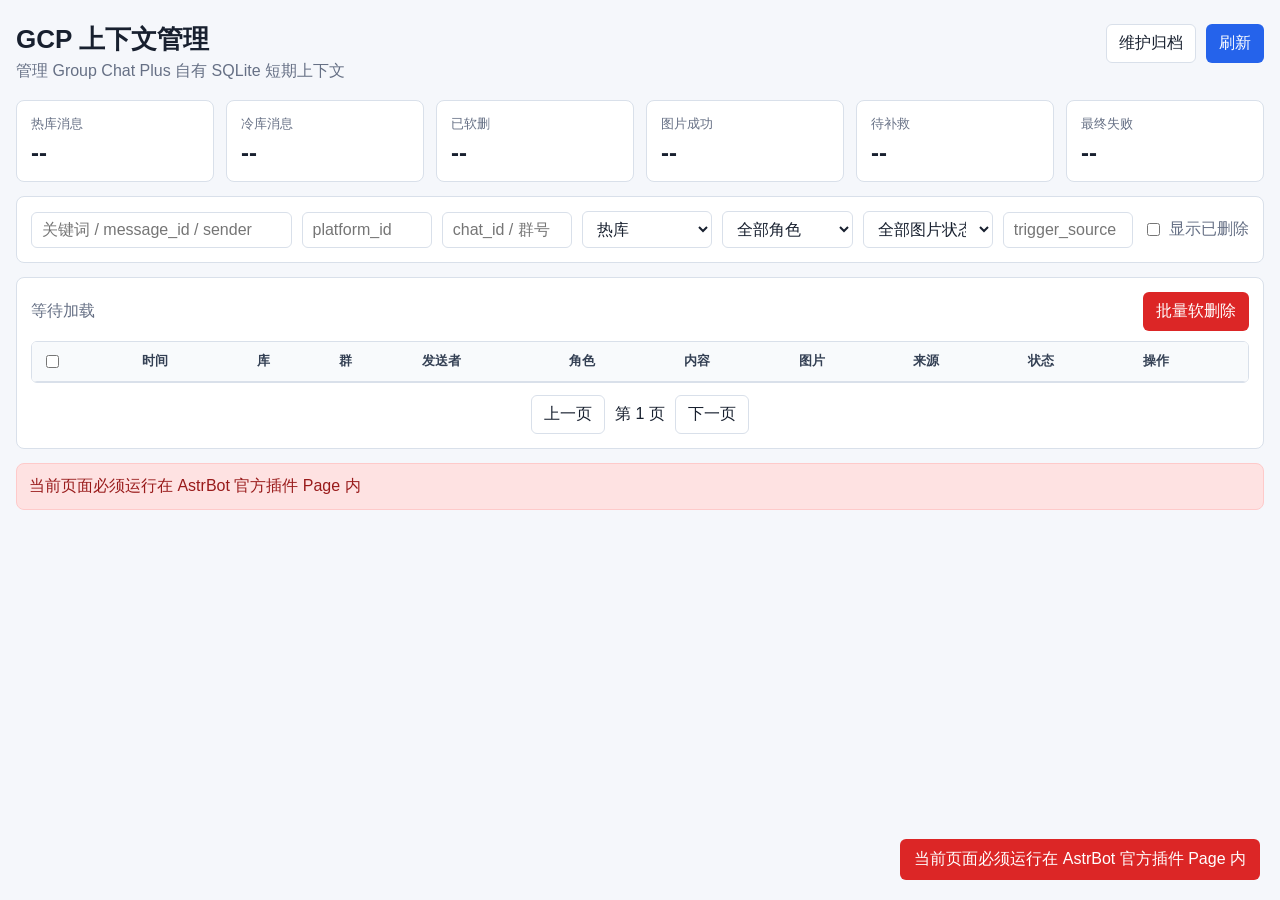
<file: pages/dashboard/index.html>
<!DOCTYPE html>
<html lang="zh-CN">
  <head>
    <meta charset="UTF-8" />
    <meta name="viewport" content="width=device-width, initial-scale=1.0" />
    <title>GCP 上下文管理</title>
    <link rel="stylesheet" href="./styles.css" />
  </head>
  <body>
    <main class="shell">
      <header class="topbar">
        <div>
          <h1>GCP 上下文管理</h1>
          <p>管理 Group Chat Plus 自有 SQLite 短期上下文</p>
        </div>
        <div class="actions">
          <button id="maintenance-btn" class="btn secondary" type="button">维护归档</button>
          <button id="refresh-btn" class="btn primary" type="button">刷新</button>
        </div>
      </header>

      <section class="stats-grid" aria-label="运行状态">
        <article class="stat-card">
          <span>热库消息</span>
          <strong id="stat-hot">--</strong>
        </article>
        <article class="stat-card">
          <span>冷库消息</span>
          <strong id="stat-cold">--</strong>
        </article>
        <article class="stat-card">
          <span>已软删</span>
          <strong id="stat-deleted">--</strong>
        </article>
        <article class="stat-card">
          <span>图片成功</span>
          <strong id="stat-image-success">--</strong>
        </article>
        <article class="stat-card">
          <span>待补救</span>
          <strong id="stat-image-pending">--</strong>
        </article>
        <article class="stat-card">
          <span>最终失败</span>
          <strong id="stat-image-failed">--</strong>
        </article>
      </section>

      <section class="panel">
        <div class="filters">
          <input id="keyword-input" class="input" type="search" placeholder="关键词 / message_id / sender" />
          <input id="platform-input" class="input" type="text" placeholder="platform_id" />
          <input id="chat-input" class="input" type="text" placeholder="chat_id / 群号" />
          <select id="db-select" class="input">
            <option value="hot">热库</option>
            <option value="cold">冷库</option>
            <option value="all">全部</option>
          </select>
          <select id="role-select" class="input">
            <option value="">全部角色</option>
            <option value="user">user</option>
            <option value="assistant">assistant</option>
            <option value="bot">bot</option>
          </select>
          <select id="image-status-select" class="input">
            <option value="">全部图片状态</option>
            <option value="success">success</option>
            <option value="pending_retry">pending_retry</option>
            <option value="failed_final">failed_final</option>
          </select>
          <input id="source-input" class="input" type="text" placeholder="trigger_source" />
          <label class="check">
            <input id="include-deleted-input" type="checkbox" />
            显示已删除
          </label>
        </div>
      </section>

      <section class="panel table-panel">
        <div class="table-toolbar">
          <div id="result-summary">等待加载</div>
          <button id="batch-delete-btn" class="btn danger" type="button">批量软删除</button>
        </div>
        <div class="table-wrap">
          <table>
            <thead>
              <tr>
                <th><input id="select-all" type="checkbox" /></th>
                <th>时间</th>
                <th>库</th>
                <th>群</th>
                <th>发送者</th>
                <th>角色</th>
                <th>内容</th>
                <th>图片</th>
                <th>来源</th>
                <th>状态</th>
                <th>操作</th>
              </tr>
            </thead>
            <tbody id="messages-body"></tbody>
          </table>
        </div>
        <div class="pager">
          <button id="prev-page" class="btn secondary" type="button">上一页</button>
          <span id="page-label">第 1 页</span>
          <button id="next-page" class="btn secondary" type="button">下一页</button>
        </div>
      </section>

      <section id="error-panel" class="error-panel hidden"></section>
    </main>

    <div id="modal" class="modal hidden" role="dialog" aria-modal="true">
      <div class="modal-card">
        <header class="modal-header">
          <h2>编辑上下文消息</h2>
          <button id="modal-close" class="icon-btn" type="button">x</button>
        </header>
        <div class="modal-body">
          <div class="meta-grid" id="modal-meta"></div>
          <label>
            内容
            <textarea id="edit-content" rows="8"></textarea>
          </label>
          <label>
            发送者昵称
            <input id="edit-sender" class="input" type="text" />
          </label>
          <label>
            图片状态
            <input id="edit-image-status" class="input" type="text" />
          </label>
          <label>
            图片说明（一行一个）
            <textarea id="edit-image-descriptions" rows="4"></textarea>
          </label>
          <label>
            修改原因
            <input id="edit-reason" class="input" type="text" placeholder="可选" />
          </label>
          <details>
            <summary>图片引用与 raw 信息</summary>
            <pre id="raw-json"></pre>
          </details>
        </div>
        <footer class="modal-actions">
          <button id="restore-btn" class="btn secondary" type="button">恢复</button>
          <button id="soft-delete-btn" class="btn danger" type="button">软删除</button>
          <button id="save-btn" class="btn primary" type="button">保存</button>
        </footer>
      </div>
    </div>

    <div id="toast" class="toast hidden"></div>
    <script src="./app.js"></script>
  </body>
</html>
</file>
<file: pages/dashboard/styles.css>
:root {
  color-scheme: light;
  --bg: #f5f7fb;
  --panel: #ffffff;
  --text: #18202f;
  --muted: #667085;
  --line: #d9e0ea;
  --primary: #2563eb;
  --primary-strong: #1d4ed8;
  --danger: #dc2626;
  --danger-soft: #fee2e2;
  --ok-soft: #dcfce7;
  --warn-soft: #fef3c7;
  --radius: 8px;
  font-family: "Inter", "Segoe UI", "Microsoft YaHei", sans-serif;
}

* {
  box-sizing: border-box;
}

body {
  margin: 0;
  background: var(--bg);
  color: var(--text);
}

button,
input,
select,
textarea {
  font: inherit;
}

.shell {
  width: min(1440px, calc(100% - 32px));
  margin: 0 auto;
  padding: 24px 0 40px;
}

.topbar {
  display: flex;
  justify-content: space-between;
  align-items: flex-start;
  gap: 16px;
  margin-bottom: 18px;
}

.topbar h1 {
  margin: 0;
  font-size: 26px;
  line-height: 1.2;
}

.topbar p {
  margin: 6px 0 0;
  color: var(--muted);
}

.actions,
.modal-actions,
.pager,
.table-toolbar {
  display: flex;
  align-items: center;
  gap: 10px;
}

.btn {
  border: 1px solid transparent;
  border-radius: 6px;
  padding: 8px 12px;
  cursor: pointer;
  background: #eef2f7;
  color: var(--text);
  white-space: nowrap;
}

.btn:hover {
  filter: brightness(0.98);
}

.btn.primary {
  background: var(--primary);
  color: white;
}

.btn.primary:hover {
  background: var(--primary-strong);
}

.btn.secondary {
  background: #fff;
  border-color: var(--line);
}

.btn.danger {
  background: var(--danger);
  color: white;
}

.icon-btn {
  width: 34px;
  height: 34px;
  border-radius: 6px;
  border: 1px solid var(--line);
  background: white;
  cursor: pointer;
}

.stats-grid {
  display: grid;
  grid-template-columns: repeat(6, minmax(0, 1fr));
  gap: 12px;
  margin-bottom: 14px;
}

.stat-card,
.panel {
  background: var(--panel);
  border: 1px solid var(--line);
  border-radius: var(--radius);
}

.stat-card {
  padding: 14px;
}

.stat-card span {
  display: block;
  color: var(--muted);
  font-size: 13px;
}

.stat-card strong {
  display: block;
  margin-top: 6px;
  font-size: 24px;
}

.panel {
  padding: 14px;
  margin-bottom: 14px;
}

.filters {
  display: grid;
  grid-template-columns: 2fr repeat(6, minmax(120px, 1fr)) auto;
  gap: 10px;
  align-items: center;
}

.input,
textarea {
  width: 100%;
  border: 1px solid var(--line);
  border-radius: 6px;
  padding: 8px 10px;
  background: white;
  color: var(--text);
}

textarea {
  resize: vertical;
}

.check {
  display: flex;
  align-items: center;
  gap: 6px;
  color: var(--muted);
  white-space: nowrap;
}

.table-toolbar {
  justify-content: space-between;
  margin-bottom: 10px;
  color: var(--muted);
}

.table-wrap {
  overflow: auto;
  border: 1px solid var(--line);
  border-radius: 6px;
}

table {
  width: 100%;
  border-collapse: collapse;
  min-width: 1120px;
  background: white;
}

th,
td {
  padding: 10px;
  border-bottom: 1px solid var(--line);
  text-align: left;
  vertical-align: top;
  font-size: 13px;
}

th {
  position: sticky;
  top: 0;
  background: #f8fafc;
  z-index: 1;
  color: #344054;
}

.content-cell {
  max-width: 420px;
  white-space: pre-wrap;
  word-break: break-word;
}

.pill {
  display: inline-flex;
  align-items: center;
  border-radius: 999px;
  padding: 3px 8px;
  background: #eef2f7;
  color: #344054;
  font-size: 12px;
}

.pill.deleted {
  background: var(--danger-soft);
  color: #991b1b;
}

.pill.ok {
  background: var(--ok-soft);
  color: #166534;
}

.pill.warn {
  background: var(--warn-soft);
  color: #92400e;
}

.row-actions {
  display: flex;
  gap: 6px;
  flex-wrap: wrap;
}

.pager {
  justify-content: center;
  margin-top: 12px;
}

.error-panel {
  padding: 12px;
  background: var(--danger-soft);
  color: #991b1b;
  border-radius: var(--radius);
  border: 1px solid #fecaca;
}

.modal {
  position: fixed;
  inset: 0;
  background: rgba(15, 23, 42, 0.46);
  display: flex;
  align-items: center;
  justify-content: center;
  padding: 24px;
  z-index: 20;
}

.modal-card {
  width: min(820px, 100%);
  max-height: calc(100vh - 48px);
  overflow: auto;
  background: white;
  border-radius: var(--radius);
  border: 1px solid var(--line);
  box-shadow: 0 20px 60px rgba(15, 23, 42, 0.25);
}

.modal-header,
.modal-actions {
  padding: 14px 16px;
  border-bottom: 1px solid var(--line);
  justify-content: space-between;
}

.modal-actions {
  border-top: 1px solid var(--line);
  border-bottom: none;
  justify-content: flex-end;
}

.modal-header h2 {
  margin: 0;
  font-size: 18px;
}

.modal-body {
  padding: 16px;
  display: grid;
  gap: 12px;
}

.modal-body label {
  display: grid;
  gap: 6px;
  color: var(--muted);
}

.meta-grid {
  display: grid;
  grid-template-columns: repeat(2, minmax(0, 1fr));
  gap: 8px;
  color: var(--muted);
  font-size: 13px;
}

pre {
  margin: 8px 0 0;
  padding: 10px;
  background: #0f172a;
  color: #e2e8f0;
  border-radius: 6px;
  overflow: auto;
  max-height: 260px;
}

.toast {
  position: fixed;
  right: 20px;
  bottom: 20px;
  padding: 10px 14px;
  border-radius: 6px;
  color: white;
  background: #111827;
  z-index: 30;
}

.toast.error {
  background: var(--danger);
}

.hidden {
  display: none !important;
}

@media (max-width: 1100px) {
  .stats-grid {
    grid-template-columns: repeat(3, minmax(0, 1fr));
  }

  .filters {
    grid-template-columns: repeat(2, minmax(0, 1fr));
  }
}

@media (max-width: 720px) {
  .shell {
    width: min(100% - 20px, 720px);
    padding-top: 16px;
  }

  .topbar {
    flex-direction: column;
  }

  .stats-grid,
  .filters,
  .meta-grid {
    grid-template-columns: 1fr;
  }

  .actions {
    width: 100%;
  }

  .actions .btn {
    flex: 1;
  }
}
</file>
